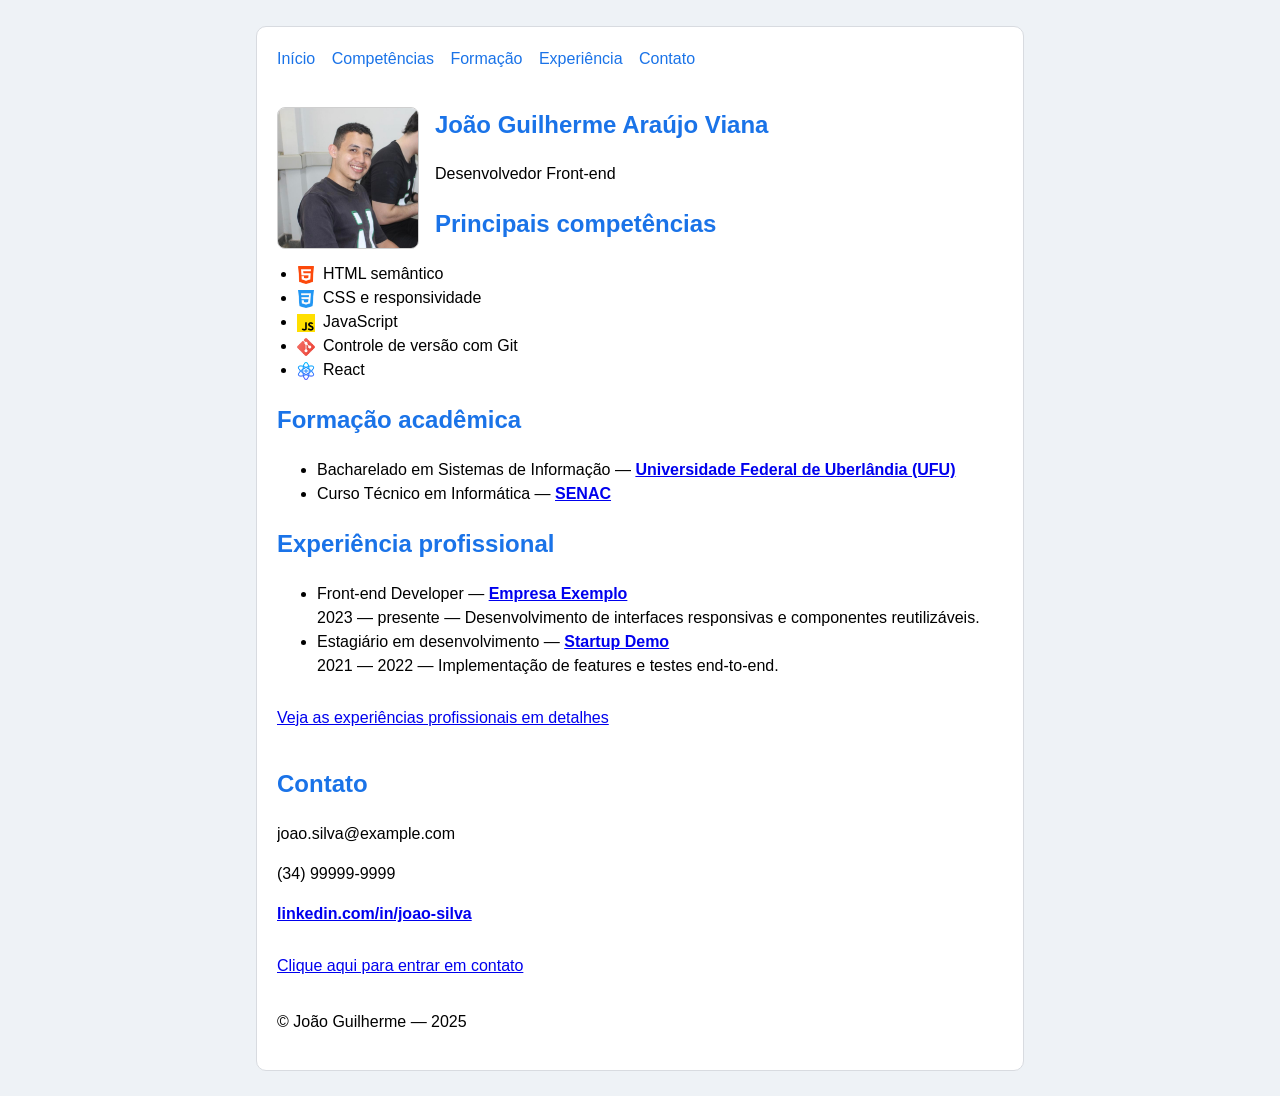
<file: index.html>
<!DOCTYPE html>
<html lang="pt">
<head>
  <meta charset="utf-8">
  <meta name="viewport" content="width=device-width, initial-scale=1">
  <title>Currículo — Entrega 2</title>
  <link rel="stylesheet" href="style.css">
</head>
<body>
  <div class="container">
    <header id="top-navigation">
      <nav>
        <a href="#inicio">Início</a>
        <a href="#competencias">Competências</a>
        <a href="#formacao">Formação</a>
        <a href="#experiencia">Experiência</a>
        <a href="#contato">Contato</a>
      </nav>
    </header>

    <main class="main-content">
      <section id="inicio">
        <img class="avatar" src="images/avatar.jpg" alt="Foto do autor">
        <h1>João Guilherme Araújo Viana</h1>
        <p>Desenvolvedor Front-end</p>
      </section>

      <section id="competencias" class="skills">
        <h2>Principais competências</h2>
        <ul>
          <li><img src="icons/html-5.png" alt="HTML">HTML semântico</li>
          <li><img src="icons/css-3.png" alt="CSS">CSS e responsividade</li>
          <li><img src="icons/js.png" alt="JS">JavaScript</li>
          <li><img src="icons/social.png" alt="Git">Controle de versão com Git</li>
          <li><img src="icons/atom.png" alt="React">React</li>
        </ul>
      </section>

      <section id="formacao">
        <h2>Formação acadêmica</h2>
        <ul>
          <li>Bacharelado em Sistemas de Informação — <a href="https://www.ufu.br/" target="_blank" rel="noopener noreferrer">Universidade Federal de Uberlândia (UFU)</a></li>
          <li>Curso Técnico em Informática — <a href="https://www.mg.senac.br/" target="_blank" rel="noopener noreferrer">SENAC</a></li>
        </ul>
      </section>

      <section id="experiencia">
        <h2>Experiência profissional</h2>
        <ul>
          <li>Front-end Developer — <a href="https://www.example.com" target="_blank" rel="noopener noreferrer">Empresa Exemplo</a>
            <div>2023 — presente — Desenvolvimento de interfaces responsivas e componentes reutilizáveis.</div>
          </li>
          <li>Estagiário em desenvolvimento — <a href="https://www.example.com" target="_blank" rel="noopener noreferrer">Startup Demo</a>
            <div>2021 — 2022 — Implementação de features e testes end-to-end.</div>
          </li>
        </ul>
        <p class="back-link"><a href="experiencia.html">Veja as experiências profissionais em detalhes</a></p>
      </section>

      <section id="contato">
        <h2>Contato</h2>
        <p>joao.silva@example.com</p>
        <p>(34) 99999-9999</p>
        <p><a href="https://www.linkedin.com/in/joao-silva" target="_blank" rel="noopener noreferrer">linkedin.com/in/joao-silva</a></p>
        <p class="back-link"><a href="contato.html">Clique aqui para entrar em contato</a></p>
      </section>

      <footer>
        <p>© João Guilherme — 2025</p>
      </footer>
    </main>
  </div>
</body>
</html>
</file>
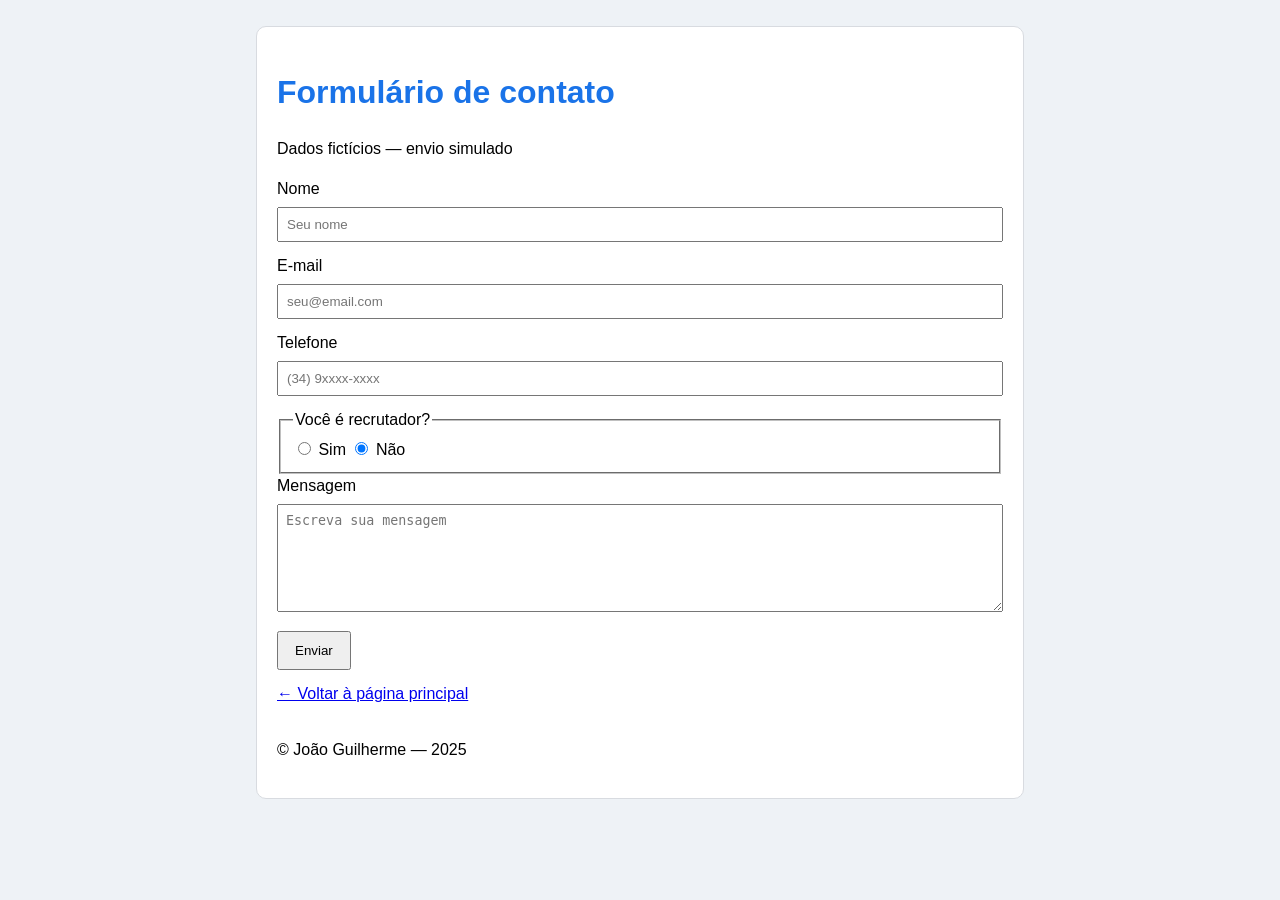
<file: contato.html>
<!DOCTYPE html>
<html lang="pt">
<head>
  <meta charset="utf-8">
  <meta name="viewport" content="width=device-width, initial-scale=1">
  <title>Contato — Entrega 2</title>
  <link rel="stylesheet" href="style.css">
</head>
<body>
  <div class="container">
    <header>
      <h1>Formulário de contato</h1>
      <p>Dados fictícios — envio simulado</p>
    </header>

    <main>
      <form action="#" method="post">
        <label for="nome">Nome</label>
        <input id="nome" name="nome" type="text" placeholder="Seu nome" required>

        <label for="email">E-mail</label>
        <input id="email" name="email" type="email" placeholder="seu@email.com" required>

        <label for="telefone">Telefone</label>
        <input id="telefone" name="telefone" type="tel" placeholder="(34) 9xxxx-xxxx">

        <fieldset>
          <legend>Você é recrutador?</legend>
          <label><input type="radio" name="recrutador" value="sim"> Sim</label>
          <label><input type="radio" name="recrutador" value="nao" checked> Não</label>
        </fieldset>

        <label for="mensagem">Mensagem</label>
        <textarea id="mensagem" name="mensagem" rows="6" placeholder="Escreva sua mensagem"></textarea>

        <button type="submit">Enviar</button>
      </form>

      <p class="back-link"><a href="index.html">← Voltar à página principal</a></p>
    </main>

    <footer>
      <p>© João Guilherme — 2025</p>
    </footer>
  </div>
</body>
</html>
</file>
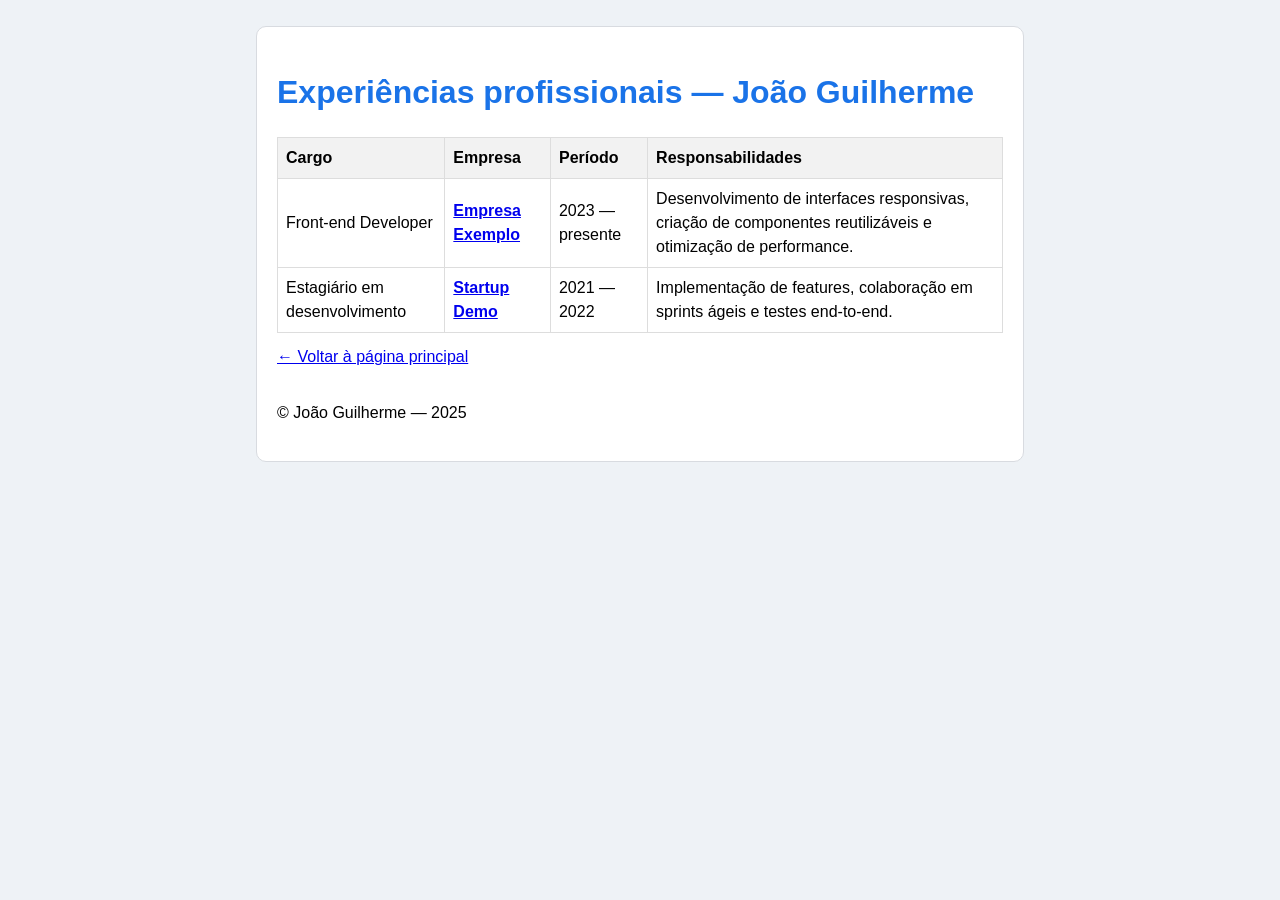
<file: experiencia.html>
<!DOCTYPE html>
<html lang="pt">
<head>
  <meta charset="utf-8">
  <meta name="viewport" content="width=device-width, initial-scale=1">
  <title>Experiências — Entrega 2</title>
  <link rel="stylesheet" href="style.css">
</head>
<body>
  <div class="container">
    <header>
      <h1>Experiências profissionais — João Guilherme</h1>
    </header>

    <main>
      <table>
        <thead>
          <tr>
            <th>Cargo</th>
            <th>Empresa</th>
            <th>Período</th>
            <th>Responsabilidades</th>
          </tr>
        </thead>
        <tbody>
          <tr>
            <td>Front-end Developer</td>
            <td><a href="https://www.example.com" target="_blank" rel="noopener noreferrer">Empresa Exemplo</a></td>
            <td>2023 — presente</td>
            <td>Desenvolvimento de interfaces responsivas, criação de componentes reutilizáveis e otimização de performance.</td>
          </tr>
          <tr>
            <td>Estagiário em desenvolvimento</td>
            <td><a href="https://www.example.com" target="_blank" rel="noopener noreferrer">Startup Demo</a></td>
            <td>2021 — 2022</td>
            <td>Implementação de features, colaboração em sprints ágeis e testes end-to-end.</td>
          </tr>
        </tbody>
      </table>

      <p class="back-link"><a href="index.html">← Voltar à página principal</a></p>
    </main>

    <footer>
      <p>© João Guilherme — 2025</p>
    </footer>
  </div>
</body>
</html>
</file>
<file: style.css>
body {
  font-family: "Segoe UI", Tahoma, Arial, sans-serif;
  background-color: #eef2f6;
  width: 60%;
  margin: 0 auto;
  padding: 2% 0;
  line-height: 1.5;
}


.container {
  background-color: #ffffff;
  border: 1px solid #d8dbe0;
  border-radius: 10px;
  padding: 20px;
}


#top-navigation {
  margin-bottom: 16px;
}


nav {
  display: inline-block;
}


nav a {
  margin-right: 12px;
  color: #1a73e8;
  text-decoration: none;
}


nav a:hover {
  text-decoration: underline;
}


h1, h2, h3 {
  color: #1a73e8;
}


a[target="_blank"] {
  font-weight: 600;
}

.avatar {
  float: left;
  width: 140px;
  height: 140px;
  object-fit: cover;
  margin-right: 16px;
  border: 1px solid #cfcfcf;
  border-radius: 8px;
}


.main-content {
  overflow: auto;
}


.skills ul {
  padding-left: 20px;
}

.skills li img {
  width: 18px;
  vertical-align: middle;
  margin-right: 8px;
}


table {
  border-collapse: collapse;
  width: 100%;
  max-width: 900px;
}

thead tr {
  background: #f2f2f2;
}

th, td {
  text-align: left;
  padding: 8px;
  border: 1px solid #ddd;
}


form input[type="text"],
form input[type="email"],
form input[type="tel"],
form textarea {
  width: 100%;
  padding: 8px;
  margin: 6px 0 12px 0;
  box-sizing: border-box;
}

button[type="submit"] {
  padding: 10px 16px;
  cursor: pointer;
}


.back-link {
  display: inline-block;
  margin-top: 12px;
}
</file>
